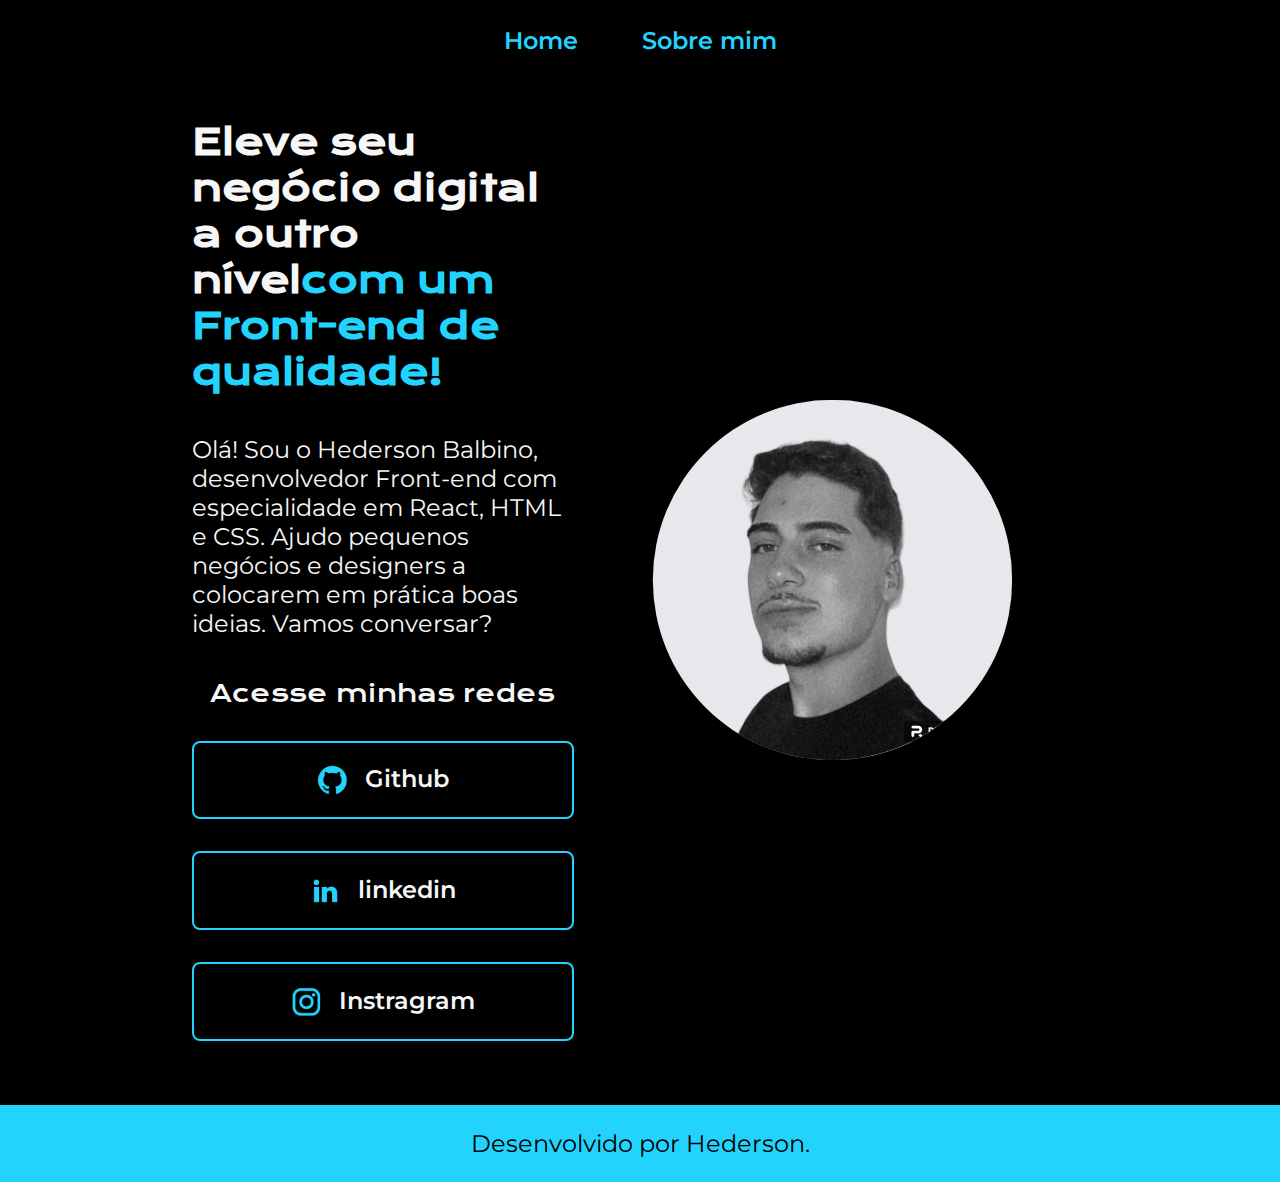
<file: index.html>
<!DOCTYPE html>
<html lang="pt-br">

<head>
    <meta charset="UTF-8">
    <meta http-equiv="X-UA-Compatible" content="IE=edge">
    <meta name="viewport" content="width=device-width, initial-scale=1.0">
    <title>Portifolio</title>
    <link rel="stylesheet" href="./styles/style.css">
</head>

<body>
    <header class="cabecalho">
        <nav class="cabecalho__menu">
            <a class="cabecalho__menu__link" href="index.html">Home</a>
            <a class="cabecalho__menu__link" href="about.html">Sobre mim</a>
        </nav>
    </header>
    <main class="apresentacao">
        <section class="apresentacao__conteudo">
            <h1 class="apresentacao__conteudo__titulo">Eleve seu negócio digital a outro nível<strong 
            class="titulo-destaque">com um Front-end de qualidade!
            </strong></h1>
            <p class="apresentacao__conteudo__texto">Olá! Sou o Hederson Balbino, desenvolvedor
            Front-end com especialidade em React, HTML e
            CSS. Ajudo pequenos negócios e designers a
            colocarem em prática boas ideias. Vamos
            conversar?</p>
            <div class="apresentacao__links">
                <h2 class="apresentacao__links__subtitulo">Acesse minhas redes</h2>
                <a class="apresentacao__links__link" href="https://github.com/sousa-heder" target="_blank">
                    <img src="./assets/github.png">
                    Github
                </a>
                <a class="apresentacao__links__link" href="https://linkedin.com/in/hederson-sousa" target="_blank">
                    <img src="./assets/linkedin.png">
                    linkedin
                </a>
                <a class="apresentacao__links__link" href="#">
                    <img src="./assets/instagram.png">
                    Instragram
                </a>
            </div>
        </section>
        <img class="apresentacao__imagem" src="./assets/imagem.png" alt="Foto da Hederson">
    </main>
    <footer class="rodape">
        <p>Desenvolvido por Hederson.</p>
    </footer>
</body>

</html>
</file>
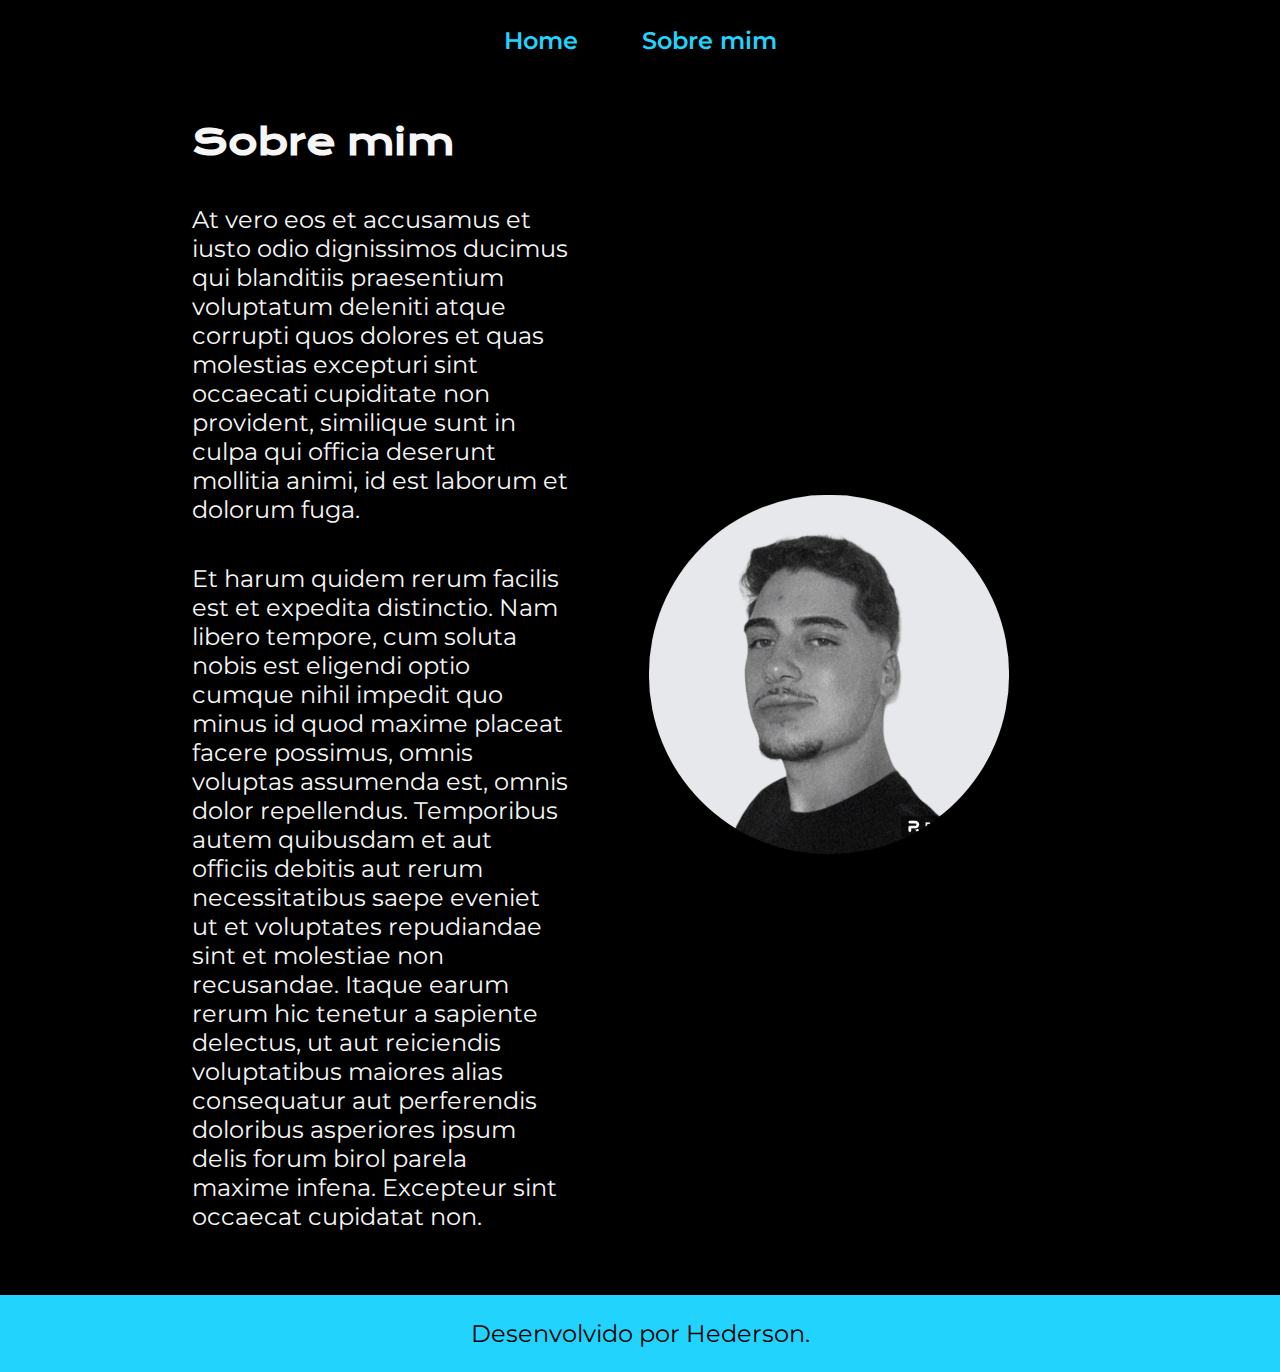
<file: about.html>
<!DOCTYPE html>
<html lang="pt-br">

<head>
    <meta charset="UTF-8">
    <meta http-equiv="X-UA-Compatible" content="IE=edge">
    <meta name="viewport" content="width=device-width, initial-scale=1.0">
    <title>Sobre mim</title>
    <link rel="stylesheet" href="./styles/style.css">
</head>

<body>
    <header class="cabecalho">
        <nav class="cabecalho__menu">
            <a class="cabecalho__menu__link" href="index.html">Home</a>
            <a class="cabecalho__menu__link" href="about.html">Sobre mim</a>
        </nav>
    </header>

    <main class="apresentacao">
        <section class="apresentacao__conteudo">
            <h1 class="apresentacao__conteudo__titulo">Sobre mim</h1>
            <p class="apresentacao__conteudo__texto">At vero eos et accusamus et iusto odio dignissimos ducimus qui blanditiis praesentium voluptatum deleniti
                atque corrupti quos dolores et quas molestias excepturi sint occaecati cupiditate non provident,
                similique sunt in culpa qui officia deserunt mollitia animi, id est laborum et dolorum fuga.
            </p>
            <p class="apresentacao__conteudo__texto">
                Et harum quidem rerum facilis est et expedita distinctio. Nam libero tempore, cum soluta nobis est
                eligendi optio cumque nihil impedit quo minus id quod maxime placeat facere possimus, omnis voluptas
                assumenda est, omnis dolor repellendus. Temporibus autem quibusdam et aut officiis debitis aut rerum
                necessitatibus saepe eveniet ut et voluptates repudiandae sint et molestiae non recusandae. Itaque earum
                rerum hic tenetur a sapiente delectus, ut aut reiciendis voluptatibus maiores alias consequatur aut
                perferendis doloribus asperiores ipsum delis forum birol parela maxime infena. Excepteur sint occaecat
                cupidatat non.</p>
        </section>
        <img class="apresentacao__imagem" src="./assets/imagem.png" alt="Foto da Joana Santos programando">
    </main>

    <footer class="rodape">
        <p>Desenvolvido por Hederson.</p>
    </footer>
</body>

</html>
</file>
<file: styles/style.css>
@import url('https://fonts.googleapis.com/css2?family=Krona+One&family=Montserrat:wght@400;600&display=swap');

:root {
    --cor-primaria: #000000;
    --cor-secundaria: #F6F6F6;
    --cor-terciaria: #22D4FD;
    --cor-hover: #272727;

    --fonte-primaria: 'Krona One', sans-serif;
    --fonte-secundaria: 'Montserrat', sans-serif;
}
*{
    margin: 0;
    padding: 0;
}

body{
    box-sizing: border-box;
    background-color: var(--cor-primaria);
    color: var(--cor-secundaria);
}
.cabecalho{
    padding-top: 2%;
}
.cabecalho__menu{
    display: flex;
    justify-content: center;
    gap: 5%;
}
.cabecalho__menu__link{
    font-family: var(--fonte-secundaria);
    font-size: 1.5rem;
    font-weight: 600;
    color: var(--cor-terciaria);
    text-decoration: none;
}
.apresentacao{
    padding: 5% 15%;
    display: flex;
    align-items: center;
    justify-content: space-around;
}
.apresentacao__conteudo{
    width: 38.4rem;
    display: flex;
    flex-direction: column;
    gap: 2.5rem;
}

.apresentacao__conteudo__titulo{
    font-size: 2.25rem;
    font-family: var(--fonte-primaria);
}
.titulo-destaque{
    color: var(--cor-terciaria);
}
.apresentacao__conteudo__texto{
    font-size: 1.5rem;
    font-family: var(--fonte-secundaria);
}

.apresentacao__links{
    display: flex;
    flex-direction: column;
    justify-content: space-between;
    align-items: center;
    gap: 2rem;
}
.apresentacao__links__subtitulo{
    font-family: var(--fonte-primaria);
    font-weight: 400;
    font-size: 1.5rem;
}
.apresentacao__links__link{
    display: flex;
    justify-content: center;
    gap: 1rem;
    border: 0.125rem solid var(--cor-terciaria);
    width: 23.6rem;
    text-align: center;
    border-radius: 0.5rem;
    font-size: 1.5rem;
    font-weight: 600;
    padding: 1.34rem 0;
    text-decoration: none;
    color: var(--cor-secundaria);
    font-family: var(--fonte-secundaria);
}
.apresentacao__links__link:hover{
    background-color: var(--cor-hover);
}

.apresentacao__imagem {
    width: 40vh ;
    border-radius: 80%;
    padding: 8.8%;
}

.rodape{
    color: var(--cor-primaria);
    background-color: var(--cor-terciaria);
    padding: 1.5rem ;
    text-align: center;
    font-family: var(--fonte-secundaria);
    font-size: 1.5rem;
    font-weight: 400;
}

@media (min-width: 200px ) and (max-width: 1200px) {
    .apresentacao {
        flex-direction: column-reverse;
        
    }

    .apresentacao__conteudo {
        width: auto;
    }
    .apresentacao__imagem {
        width: 20vh;
    }
}

@media (max-width:480px) {
    .apresentacao__links__link {
        width: 15rem;
    }
}
</file>
